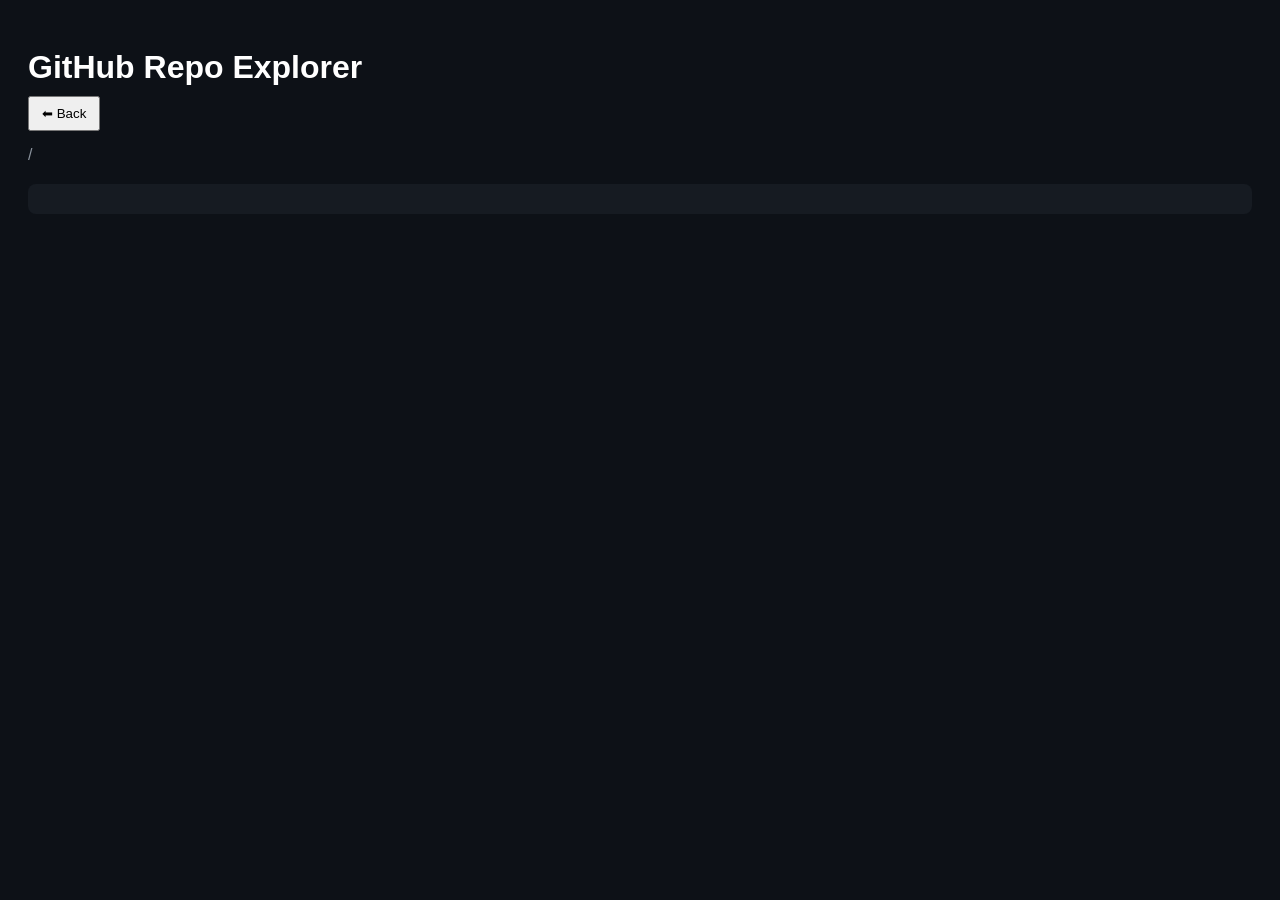
<file: index.html>
<!DOCTYPE html>
<html>
<head>
  <title>GitHub Repo Explorer</title>

  <style>
    body {
      background: #0d1117;
      color: white;
      font-family: Arial;
      padding: 20px;
    }

    h1 {
      margin-bottom: 10px;
    }

    #path {
      margin-bottom: 20px;
      color: #8b949e;
    }

    .item {
      padding: 10px;
      border-bottom: 1px solid #30363d;
      cursor: pointer;
    }

    .item:hover {
      background: #161b22;
    }

    .folder {
      color: #58a6ff;
      font-weight: bold;
    }

    .file {
      color: #c9d1d9;
    }

    pre {
      background: #161b22;
      padding: 15px;
      overflow-x: auto;
      border-radius: 8px;
      margin-top: 20px;
    }

    button {
      margin-bottom: 15px;
      padding: 8px 12px;
      cursor: pointer;
    }
  </style>
</head>

<body>

<h1>GitHub Repo Explorer</h1>

<button onclick="goBack()">⬅ Back</button>

<div id="path"></div>

<div id="files"></div>

<pre id="viewer"></pre>

<script>
const owner = "segervolervix-code";
const repo = "segervolervix-template";

let currentPath = "";

async function loadFolder(path = "") {

  currentPath = path;

  document.getElementById("path").innerText =
    "/" + path;

  document.getElementById("viewer").textContent = "";

  const url =
    `https://api.github.com/repos/${owner}/${repo}/contents/${path}`;

  const res = await fetch(url);
  const data = await res.json();

  const container = document.getElementById("files");
  container.innerHTML = "";

  data.forEach(item => {

    const div = document.createElement("div");
    div.className = "item";

    if (item.type === "dir") {

      div.innerHTML =
        `📁 <span class="folder">${item.name}</span>`;

      div.onclick = () => {
        loadFolder(item.path);
      };

    } else {

      div.innerHTML =
        `📄 <span class="file">${item.name}</span>`;

      div.onclick = () => {
        openFile(item.download_url);
      };
    }

    container.appendChild(div);

  });
}

async function openFile(url) {

  const res = await fetch(url);
  const text = await res.text();

  document.getElementById("viewer").textContent = text;
}

function goBack() {

  if (!currentPath) return;

  const parts = currentPath.split("/");
  parts.pop();

  loadFolder(parts.join("/"));
}

loadFolder();
</script>

</body>
</html>
</file>
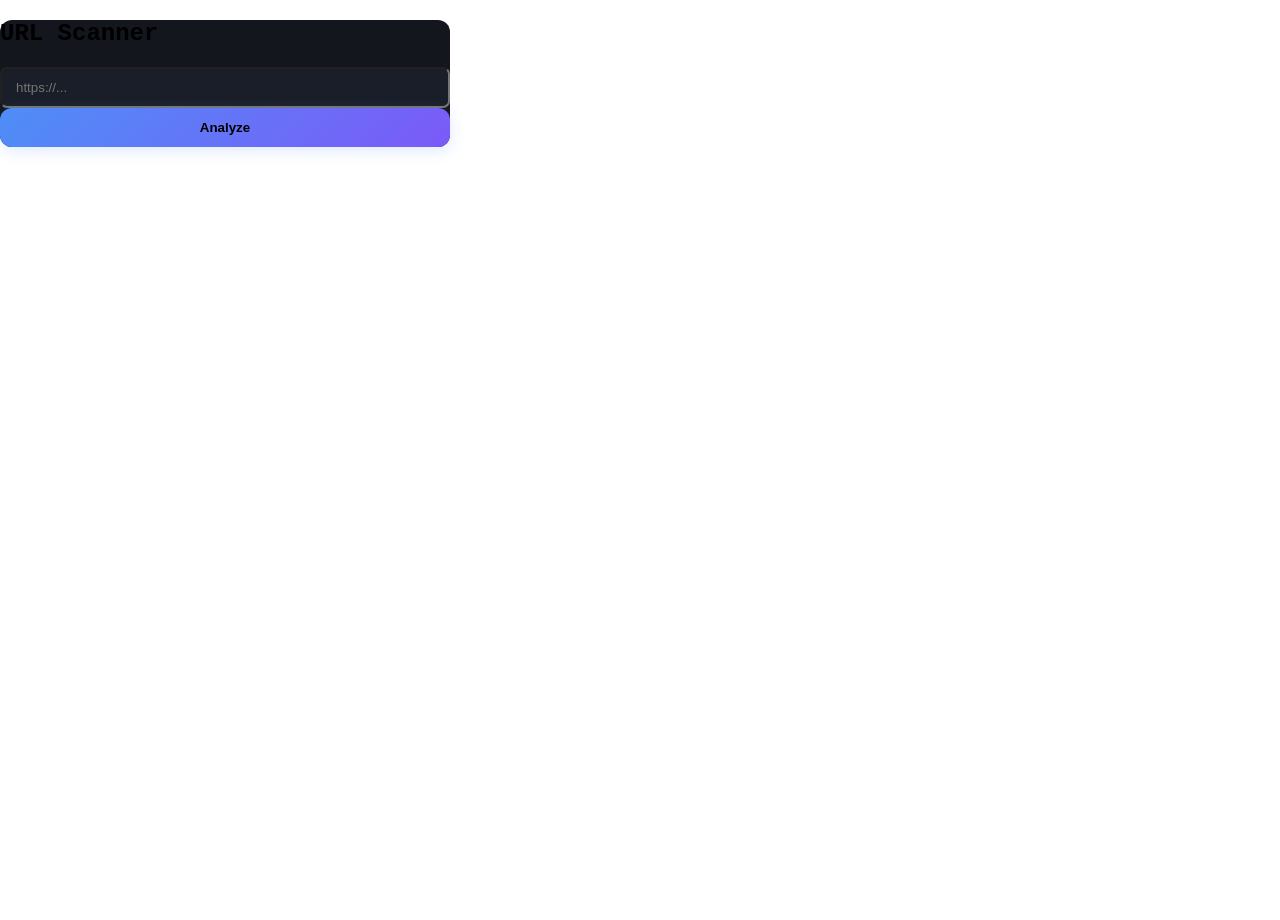
<file: Scam detector/Index.html>
<!DOCTYPE html>
<html lang="en">
<head>
    <meta charset="UTF-8">
    <title>Scanner</title>
    <style>
        body {
            font-family: 'Courier New', monospace; [span_3](start_span)/*[span_3](end_span) */
            background: #0d0f14; [span_4](start_span)/*[span_4](end_span) */
            color: #dde1ed; [span_5](start_span)/*[span_5](end_span) */
            display: flex;
            justify-content: center;
            align-items: center;
            height: 100vh;
            margin: 0;
        }
        .container {
            width: 450px;
            background: #13161d; [span_6](start_span)/*[span_6](end_span) */
            padding: 30px;
            border-radius: 12px; [span_7](start_span)/*[span_7](end_span) */
            border: 1px solid #1f2330; [span_8](start_span)/*[span_8](end_span) */
            text-align: center;
        }
        input {
            width: 100%;
            padding: 11px 14px; [span_9](start_span)/*[span_9](end_span) */
            margin-bottom: 20px;
            background: #1a1e28; [span_10](start_span)/*[span_10](end_span) */
            border: 1px solid #1f2330; [span_11](start_span)/*[span_11](end_span) */
            color: #dde1ed;
            border-radius: 7px;
            box-sizing: border-box;
            outline: none;
        }
        button {
            width: 100%;
            padding: 12px;
            background: linear-gradient(135deg, #4e8ef7, #7b5af7); [span_12](start_span)/*[span_12](end_span) */
            color: white;
            border: none;
            border-radius: 12px;
            cursor: pointer;
            font-weight: bold;
            box-shadow: 0 3px 16px rgba(78,142,247,.2); [span_13](start_span)/*[span_13](end_span) */
        }
        button:disabled { opacity: 0.4; }
        #output {
            margin-top: 25px;
            padding: 15px;
            border-radius: 12px;
            display: none;
            background: #111420; [span_14](start_span)/*[span_14](end_span) */
            border: 1px solid #1f2330; [span_15](start_span)/*[span_15](end_span) */
            font-size: 1.1rem;
            color: #f7c94f; [span_16](start_span)/*[span_16](end_span) */
        }
    </style>
</head>
<body>

<div class="container">
    <h2>URL Scanner</h2>
    <input id="urlInput" type="text" placeholder="https://...">
    <button id="scanBtn">Analyze</button>
    <div id="output"></div>
</div>

<script>
    const CHAT_URL = "https://segervolervix.space/api/chat"; [span_17](start_span)[span_18](start_span)/*[span_17](end_span)[span_18](end_span) */
    const API_KEY = "YOUR_API_KEY";

    document.getElementById("scanBtn").onclick = async () => {
        const input = document.getElementById("urlInput");
        const output = document.getElementById("output");
        const btn = document.getElementById("scanBtn");

        const url = input.value.trim();
        if (!url) return;

        btn.disabled = true;
        output.style.display = "block";
        output.textContent = "Scanning...";

        try {
            const res = await fetch(CHAT_URL, {
                [span_19](start_span)method: "POST", /*[span_19](end_span) */
                headers: {
                    [span_20](start_span)"Content-Type": "application/json", /*[span_20](end_span) */
                    [span_21](start_span)"Authorization": `Bearer ${API_KEY}` /*[span_21](end_span) */
                },
                body: JSON.stringify({
                    ai_model: "url_checker",
                    user_message: url
                })
            });

            const data = await res.json(); [span_22](start_span)/*[span_22](end_span) */
            output.textContent = data.ai_message || data.reply || "No response"; [span_23](start_span)[span_24](start_span)/*[span_23](end_span)[span_24](end_span) */
        } catch (e) {
            output.textContent = "Error contacting server."; [span_25](start_span)/*[span_25](end_span) */
        } finally {
            btn.disabled = false;
        }
    };
</script>

</body>
</html>
</file>
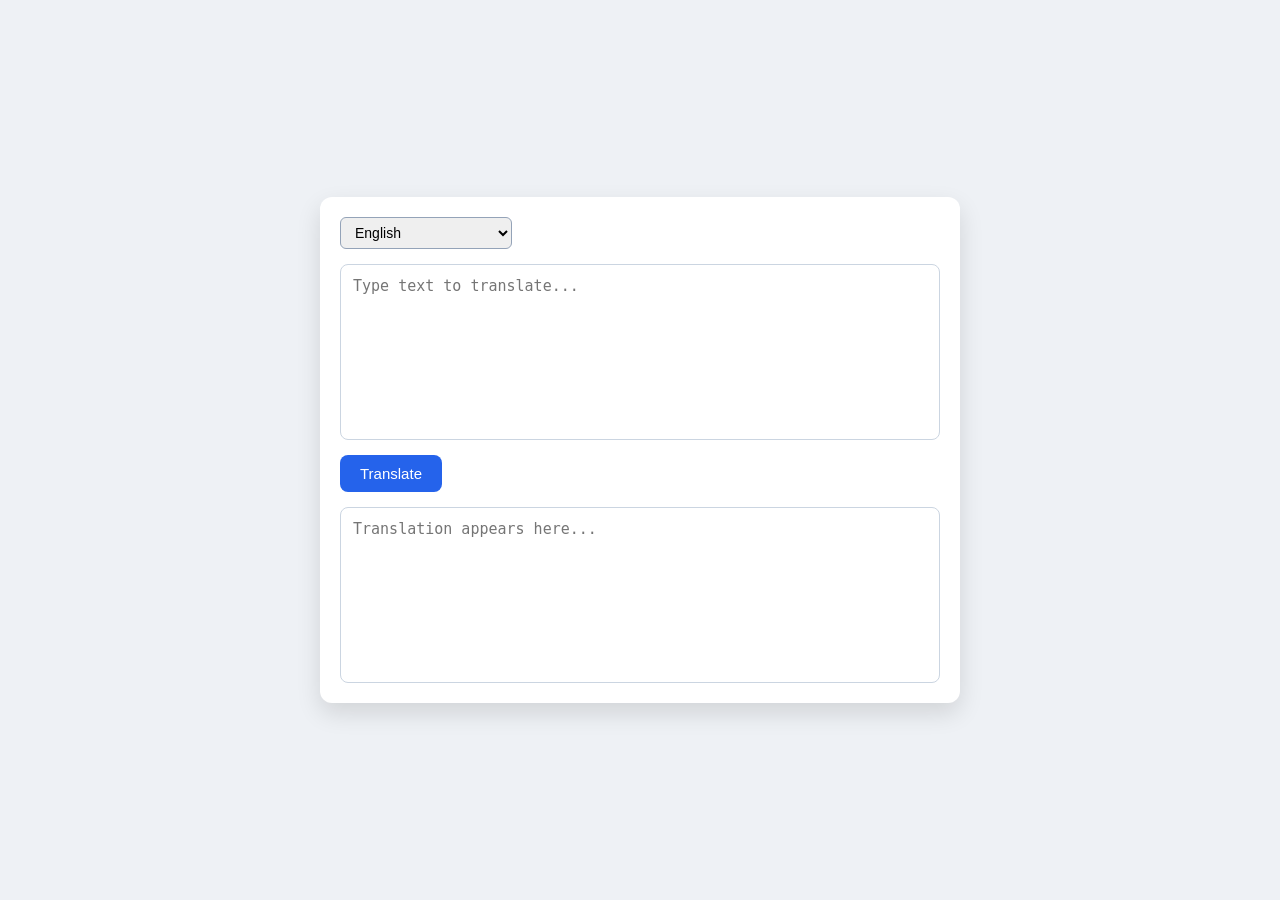
<file: Translator/index.html>
<!DOCTYPE html>
<html lang="en">
<head>
  <meta charset="UTF-8" />
  <title>AI Translator</title>
  <style>
    body {
      font-family: system-ui, sans-serif;
      background: #eef1f5;
      display: flex;
      justify-content: center;
      align-items: center;
      height: 100vh;
      margin: 0;
    }

    .translator-box {
      width: 600px;
      background: #ffffff;
      padding: 20px;
      border-radius: 12px;
      box-shadow: 0 10px 25px rgba(0,0,0,0.12);
      display: flex;
      flex-direction: column;
      gap: 15px;
    }

    .row {
      display: flex;
      gap: 10px;
    }

    textarea {
      width: 100%;
      height: 150px;
      padding: 12px;
      border-radius: 8px;
      border: 1px solid #cbd5e1;
      resize: none;
      font-size: 15px;
      outline: none;
    }

    textarea:focus {
      border-color: #2563eb;
    }

    select {
      padding: 6px 10px;
      border-radius: 6px;
      border: 1px solid #94a3b8;
      font-size: 14px;
    }

    button {
      padding: 10px 20px;
      background: #2563eb;
      color: white;
      border: none;
      border-radius: 8px;
      font-size: 15px;
      cursor: pointer;
    }

    button:disabled {
      opacity: 0.6;
      cursor: default;
    }
  </style>
</head>
<body>

  <div class="translator-box">

    <div class="row">
      <select id="languageSelect">
        <option value="English">English</option>
        <option value="Spanish">Spanish</option>
        <option value="French">French</option>
        <option value="German">German</option>
        <option value="Italian">Italian</option>
        <option value="Portuguese">Portuguese</option>
        <option value="Russian">Russian</option>
        <option value="Chinese (Simplified)">Chinese (Simplified)</option>
        <option value="Chinese (Traditional)">Chinese (Traditional)</option>
        <option value="Japanese">Japanese</option>
        <option value="Korean">Korean</option>
        <option value="Arabic">Arabic</option>
        <option value="Hindi">Hindi</option>
        <option value="Bengali">Bengali</option>
        <option value="Urdu">Urdu</option>
        <option value="Turkish">Turkish</option>
        <option value="Vietnamese">Vietnamese</option>
        <option value="Thai">Thai</option>
        <option value="Polish">Polish</option>
        <option value="Dutch">Dutch</option>
        <option value="Swedish">Swedish</option>
        <option value="Norwegian">Norwegian</option>
        <option value="Danish">Danish</option>
        <option value="Finnish">Finnish</option>
        <option value="Greek">Greek</option>
        <option value="Czech">Czech</option>
        <option value="Slovak">Slovak</option>
        <option value="Hungarian">Hungarian</option>
        <option value="Romanian">Romanian</option>
        <option value="Bulgarian">Bulgarian</option>
        <option value="Ukrainian">Ukrainian</option>
        <option value="Serbian">Serbian</option>
        <option value="Croatian">Croatian</option>
        <option value="Bosnian">Bosnian</option>
        <option value="Hebrew">Hebrew</option>
        <option value="Indonesian">Indonesian</option>
        <option value="Malay">Malay</option>
        <option value="Filipino">Filipino</option>
        <option value="Swahili">Swahili</option>
        <option value="Zulu">Zulu</option>
        <option value="Afrikaans">Afrikaans</option>
        <option value="Persian (Farsi)">Persian (Farsi)</option>
        <option value="Pashto">Pashto</option>
        <option value="Amharic">Amharic</option>
        <option value="Tamil">Tamil</option>
        <option value="Telugu">Telugu</option>
        <option value="Kannada">Kannada</option>
        <option value="Malayalam">Malayalam</option>
        <option value="Marathi">Marathi</option>
        <option value="Gujarati">Gujarati</option>
        <option value="Punjabi">Punjabi</option>
      </select>
    </div>

    <div class="row">
      <textarea id="inputText" placeholder="Type text to translate..."></textarea>
    </div>

    <div class="row">
      <button id="translateBtn">Translate</button>
    </div>

    <div class="row">
      <textarea id="outputText" placeholder="Translation appears here..." readonly></textarea>
    </div>

  </div>

  <script>
    const CHAT_URL = "https://segervolervix.space/api/chat";
    const API_KEY = "YOUR_API_KEY";

    const inputText = document.getElementById("inputText");
    const outputText = document.getElementById("outputText");
    const translateBtn = document.getElementById("translateBtn");
    const languageSelect = document.getElementById("languageSelect");

    function buildSystemPrompt(text, lang) {
      return (
        "You are a translation engine. " +
        "ONLY output the translation. " +
        "No explanations. No extra text. " +
        "Translate into: " + lang + ". " +
        "User message: \"" + text + "\"."
      );
    }

    async function translate() {
      const text = inputText.value.trim();
      if (!text) return;

      translateBtn.disabled = true;
      outputText.value = "Translating...";

      const lang = languageSelect.value;
      const systemPrompt = buildSystemPrompt(text, lang);

      try {
        const response = await fetch(CHAT_URL, {
          method: "POST",
          headers: {
            "Content-Type": "application/json",
            "Authorization": `Bearer ${API_KEY}`
          },
          body: JSON.stringify({
            ai_model: "nergeenolix",
            system_prompt: systemPrompt,
            user_message: text
          })
        });

        const data = await response.json();
        outputText.value = data.ai_message || "No translation returned.";

      } catch (err) {
        outputText.value = "Error contacting translation server.";
      }

      translateBtn.disabled = false;
    }

    translateBtn.addEventListener("click", translate);
  </script>

</body>
</html>
</file>
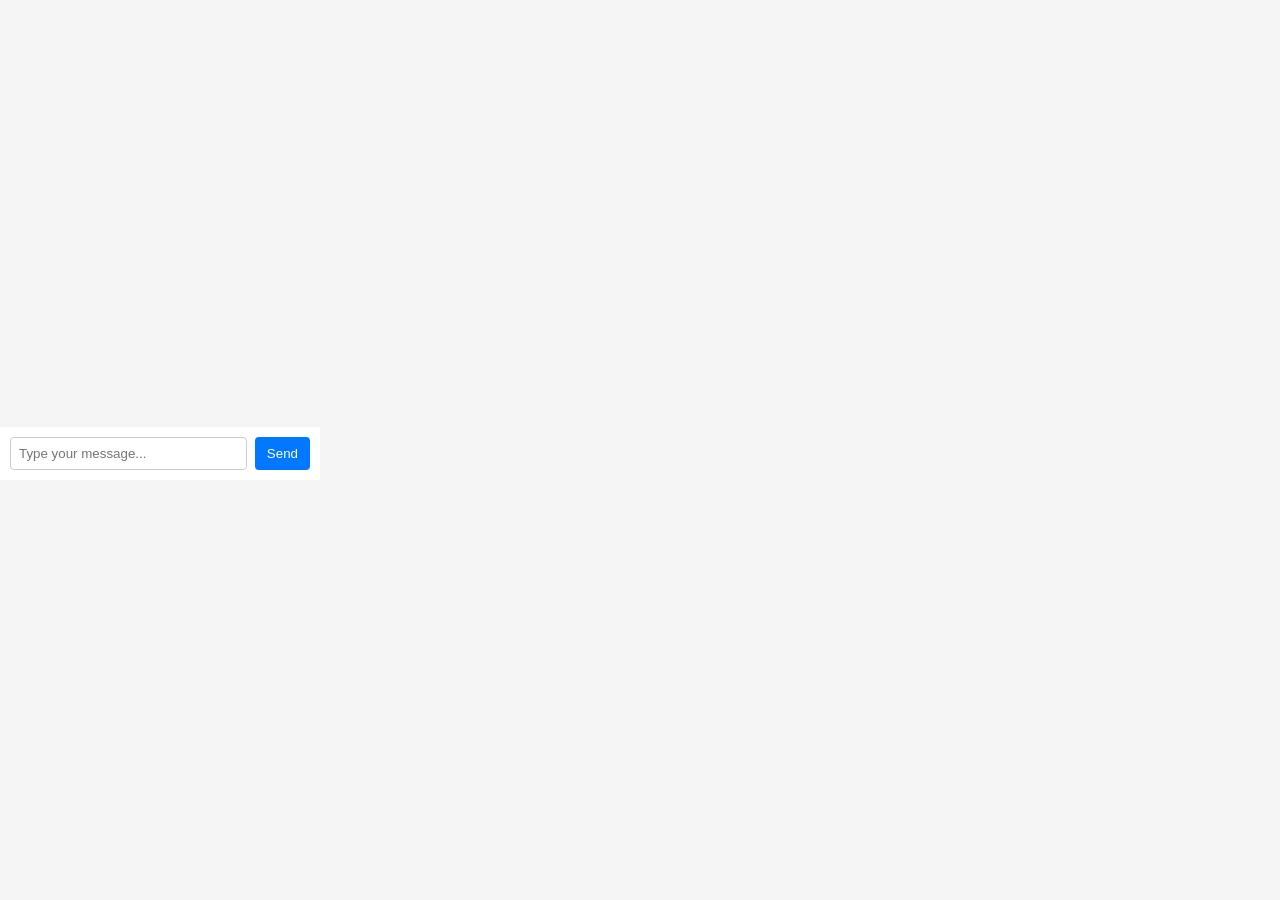
<file: browser extensions/popup.html>
<!DOCTYPE html>
<html>
<head>
    <title>PromptPocket</title>
    <link rel="stylesheet" href="styles.css">
</head>
<body>
    <div id="chat-container">
        <div id="messages"></div>

        <div id="input-area">
            <input id="userInput" type="text" placeholder="Type your message...">
            <button id="sendBtn">Send</button>
        </div>
    </div>

    <script src="popup.js"></script>
</body>
</html>
</file>
<file: browser extensions/styles.css>
body {
    margin: 0;
    font-family: Arial, sans-serif;
    width: 320px;
    height: 480px;
    background: #f5f5f5;
}

#chat-container {
    display: flex;
    flex-direction: column;
    height: 100%;
}

#messages {
    flex: 1;
    padding: 10px;
    overflow-y: auto;
}

.message {
    margin-bottom: 10px;
    padding: 8px;
    border-radius: 6px;
    max-width: 90%;
}

.user {
    background: #cfe4ff;
    align-self: flex-end;
}

.ai {
    background: #e6e6e6;
    align-self: flex-start;
}

#input-area {
    display: flex;
    padding: 10px;
    background: #fff;
}

#userInput {
    flex: 1;
    padding: 8px;
    border-radius: 4px;
    border: 1px solid #ccc;
}

#sendBtn {
    margin-left: 8px;
    padding: 8px 12px;
    border: none;
    background: #0078ff;
    color: white;
    border-radius: 4px;
    cursor: pointer;
}
</file>
